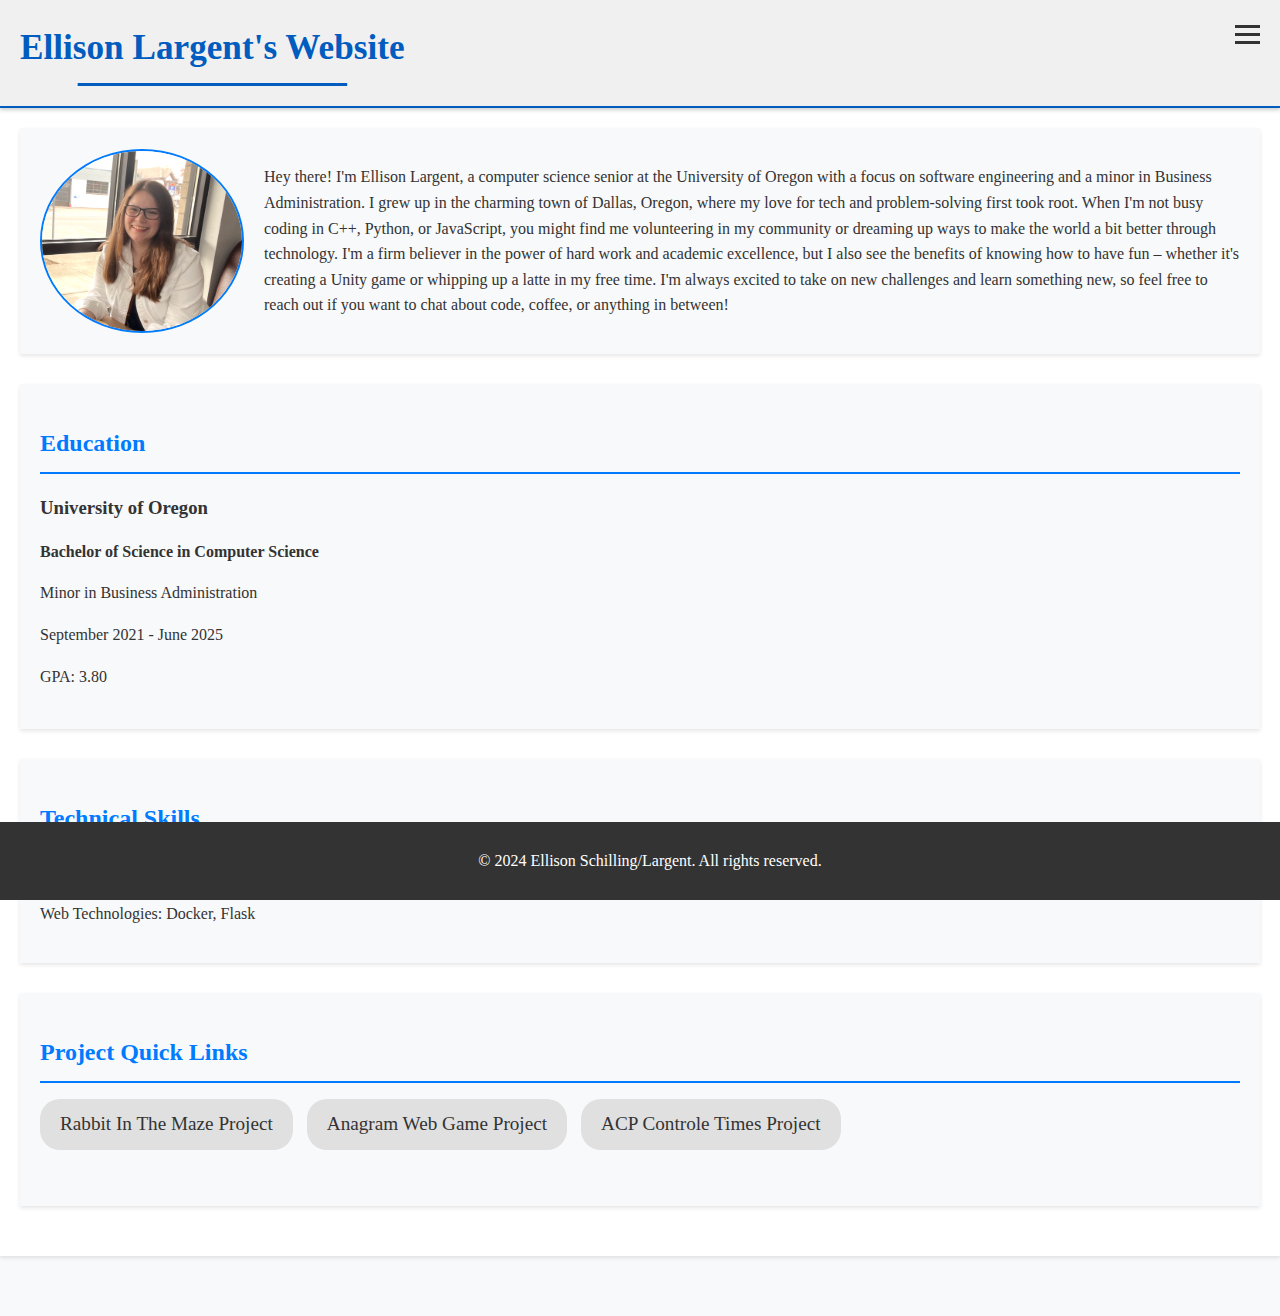
<file: index.html>
<!DOCTYPE html>
<html lang="en">
<head>
    <meta charset="UTF-8">
    <meta name="viewport" content="width=device-width, initial-scale=1.0">
    <title>Ellison Schilling/Largent - Homepage</title>
    <link rel="stylesheet" href="css/styles.css">
</head>
<body>
    <header>
        <h1>Ellison Largent's Website</h1>
        <div class="menu-toggle" id="mobile-menu">
            <span class="bar"></span>
            <span class="bar"></span>
            <span class="bar"></span>
        </div>
        <nav class="mobile-nav">
            <ul>
                <li><a href="index.html">Home</a></li>
                <li><a href="contact.html">Contact</a></li>
                <li><a href="project1.html">Rabbit In The Maze</a></li>
                <li><a href="project2.html">Anagram Web Game</a></li>
                <li><a href="project3.html">ACP Controle Time Brevets</a></li>
            </ul>
        </nav>
    </header>

    <main>
        <section id="about">
            <img src="images/Ellison.png" alt="Ellison Schilling" class="profile-image">
            <p>Hey there! I'm Ellison Largent, a computer science senior at the University of Oregon with a focus on software engineering and a minor in Business Administration. I grew up in the charming town of Dallas, Oregon, where my love for tech and problem-solving first took root. When I'm not busy coding in C++, Python, or JavaScript, you might find me volunteering in my community or dreaming up ways to make the world a bit better through technology. I'm a firm believer in the power of hard work and academic excellence, but I also see the benefits of knowing how to have fun – whether it's creating a Unity game or whipping up a latte in my free time. I'm always excited to take on new challenges and learn something new, so feel free to reach out if you want to chat about code, coffee, or anything in between!</p>
        </section>

        <section id="education">
            <h2>Education</h2>
            <div class="education-item">
                <h3>University of Oregon</h3>
                <p><strong>Bachelor of Science in Computer Science</strong></p>
                <p>Minor in Business Administration</p>
                <p>September 2021 - June 2025</p>
                <p>GPA: 3.80</p>
            </div>
        </section>

        <section id="skills">
            <h2>Technical Skills</h2>
            <ul>
                <li>Programming Languages: C, C++, C#, Python, JavaScript, HTML, CSS, SQL, MongoDB, JQuery</li>
                <li>Web Technologies: Docker, Flask</li>
            </ul>
        </section>

        <section id="projects">
            <h2>Project Quick Links</h2>
            <ul>
                <li><a href="project1.html">Rabbit In The Maze Project</a></li>
                <li><a href="project2.html">Anagram Web Game Project</a></li>
                <li><a href="project3.html">ACP Controle Times Project</a></li>
            </ul>
        </section>
    </main>

    <footer>
        <p>&copy; 2024 Ellison Schilling/Largent. All rights reserved.</p>
    </footer>

    <script src="js/script.js"></script>
</body>
</html>
</file>
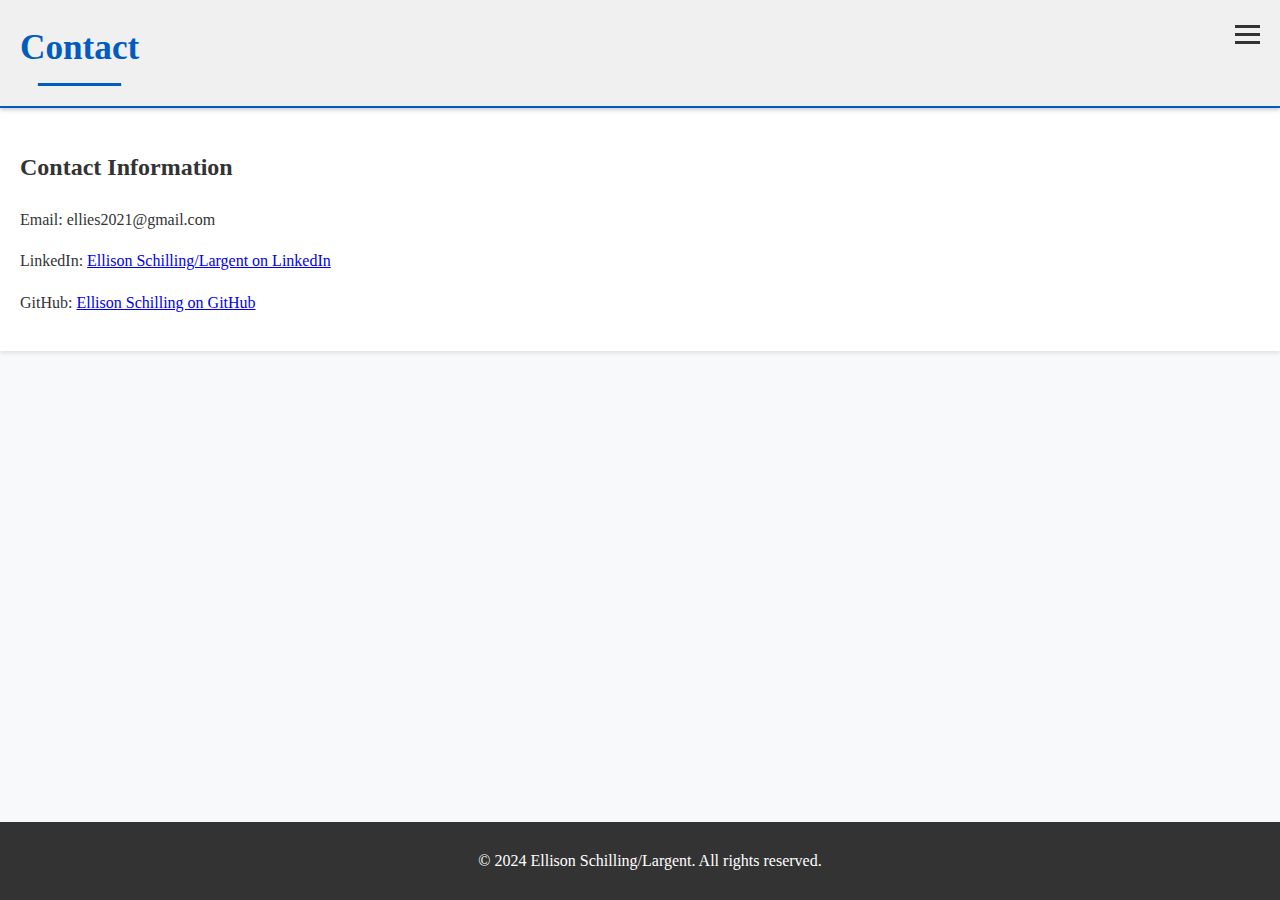
<file: contact.html>
<!DOCTYPE html>
<html lang="en">
<head>
    <meta charset="UTF-8">
    <meta name="viewport" content="width=device-width, initial-scale=1.0">
    <title>Ellison Schilling/Largent - Contact</title>
    <link rel="stylesheet" href="css/styles.css">
</head>
<body>
    <header>
        <h1>Contact</h1>
        <div class="menu-toggle" id="mobile-menu">
            <span class="bar"></span>
            <span class="bar"></span>
            <span class="bar"></span>
        </div>
        <nav class="mobile-nav">
            <ul>
                <li><a href="index.html">Home</a></li>
                <li><a href="contact.html">Contact</a></li>
                <li class="dropdown">
                    <span class="dropdown-title"><strong>Projects</strong></span>
                    <ul class="dropdown-content">
                        <li><a href="project1.html">Rabbit In The Maze</a></li>
                        <li><a href="project2.html">Anagram Web Game</a></li>
                        <li><a href="project3.html">ACP Controle Time Brevets</a></li>
                    </ul>
                </li>
            </ul>
        </nav>
    </header>

    <main>
        <section id="contact">
            <h2>Contact Information</h2>
            <p>Email: ellies2021@gmail.com</p>
            <p>LinkedIn: <a href="https://www.linkedin.com/in/ellisonlargent">Ellison Schilling/Largent on LinkedIn</a></p>
            <p>GitHub: <a href="https://github.com/Ellison-Schilling">Ellison Schilling on GitHub</a></p>
        </section>
    </main>

    <footer>
        <p>&copy; 2024 Ellison Schilling/Largent. All rights reserved.</p>
    </footer>

    <script src="js/script.js"></script>
</body>
</html>
</file>
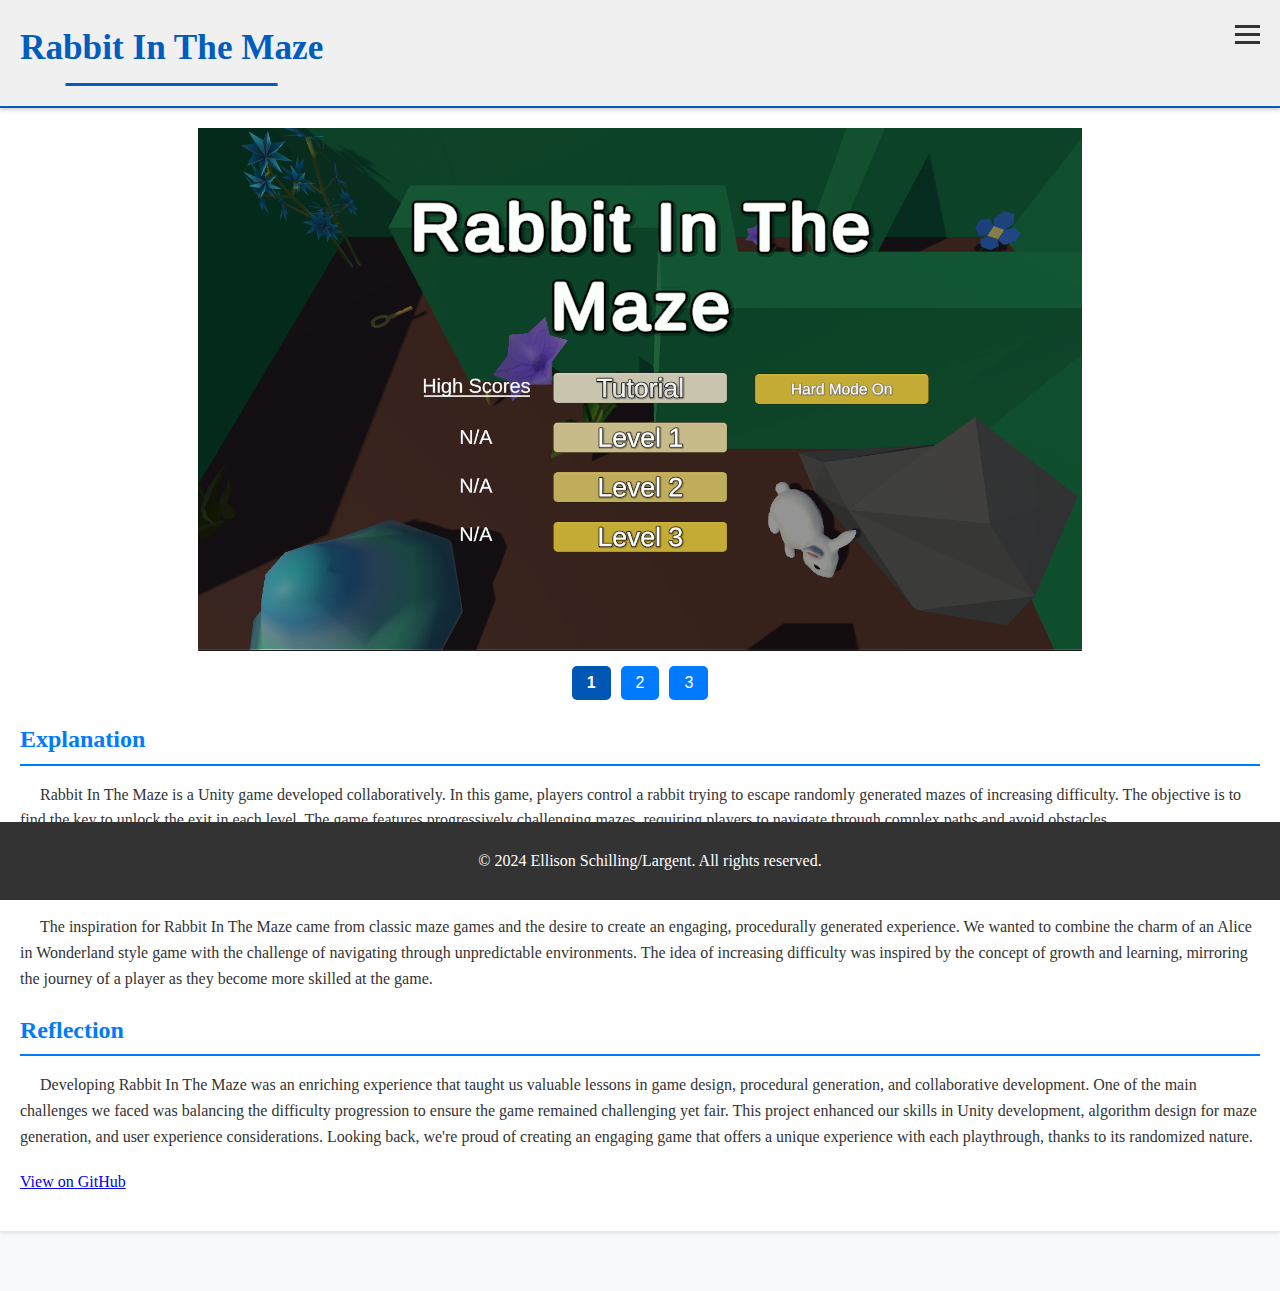
<file: project1.html>
<!DOCTYPE html>
<html lang="en">
<head>
    <meta charset="UTF-8">
    <meta name="viewport" content="width=device-width, initial-scale=1.0">
    <title>Rabbit In The Maze - Ellison Schilling/Largent</title>
    <link rel="stylesheet" href="css/styles.css">
</head>
<body>
    <header>
        <h1>Rabbit In The Maze</h1>
        <div class="menu-toggle" id="mobile-menu">
            <span class="bar"></span>
            <span class="bar"></span>
            <span class="bar"></span>
        </div>
        <nav class="mobile-nav">
            <ul>
                <li><a href="index.html">Home</a></li>
                <li><a href="contact.html">Contact</a></li>
                <li><a href="project1.html">Rabbit In The Maze</a></li>
                <li><a href="project2.html">Anagram Web Game</a></li>
                <li><a href="project3.html">ACP Controle Time Brevets</a></li>
            </ul>
        </nav>
    </header>

    <main>
        <section id="project-details">
            <div class="image-gallery">
                <div class="image-container">
                    <img src="images/RabbitInTheMaze.png" alt="Screenshot 1 of Rabbit In The Maze game">
                    <img src="images/RabbitInTheMaze2.png" alt="Screenshot 2 of Rabbit In The Maze game">
                    <img src="images/RabbitInTheMaze3.png" alt="Screenshot 3 of Rabbit In The Maze game">
                </div>
                <div class="image-nav">
                    <button class="image-nav-btn" data-index="0">1</button>
                    <button class="image-nav-btn" data-index="1">2</button>
                    <button class="image-nav-btn" data-index="2">3</button>
                </div>
            </div>

            <div class="project-section">
                <h2>Explanation</h2>
                <p>
                    Rabbit In The Maze is a Unity game developed collaboratively. In this game, players control a rabbit trying to escape randomly generated mazes of increasing difficulty. The objective is to find the key to unlock the exit in each level. The game features progressively challenging mazes, requiring players to navigate through complex paths and avoid obstacles.
                </p>
            </div>

            <div class="project-section">
                <h2>Inspiration</h2>
                <p>
                    The inspiration for Rabbit In The Maze came from classic maze games and the desire to create an engaging, procedurally generated experience. We wanted to combine the charm of an Alice in Wonderland style game with the challenge of navigating through unpredictable environments. The idea of increasing difficulty was inspired by the concept of growth and learning, mirroring the journey of a player as they become more skilled at the game.
                </p>
            </div>

            <div class="project-section">
                <h2>Reflection</h2>
                <p>
                    Developing Rabbit In The Maze was an enriching experience that taught us valuable lessons in game design, procedural generation, and collaborative development. One of the main challenges we faced was balancing the difficulty progression to ensure the game remained challenging yet fair. This project enhanced our skills in Unity development, algorithm design for maze generation, and user experience considerations. Looking back, we're proud of creating an engaging game that offers a unique experience with each playthrough, thanks to its randomized nature.
                </p>
            </div>
            
            <p><a href="https://github.com/Ellison-Schilling/RabbitInTheMaze" target="_blank">View on GitHub</a></p>
        </section>
    </main>

    <footer>
        <p>&copy; 2024 Ellison Schilling/Largent. All rights reserved.</p>
    </footer>

    <script src="js/script.js"></script>
    <script src="js/imageGallery.js"></script>
</body>
</html>
</file>
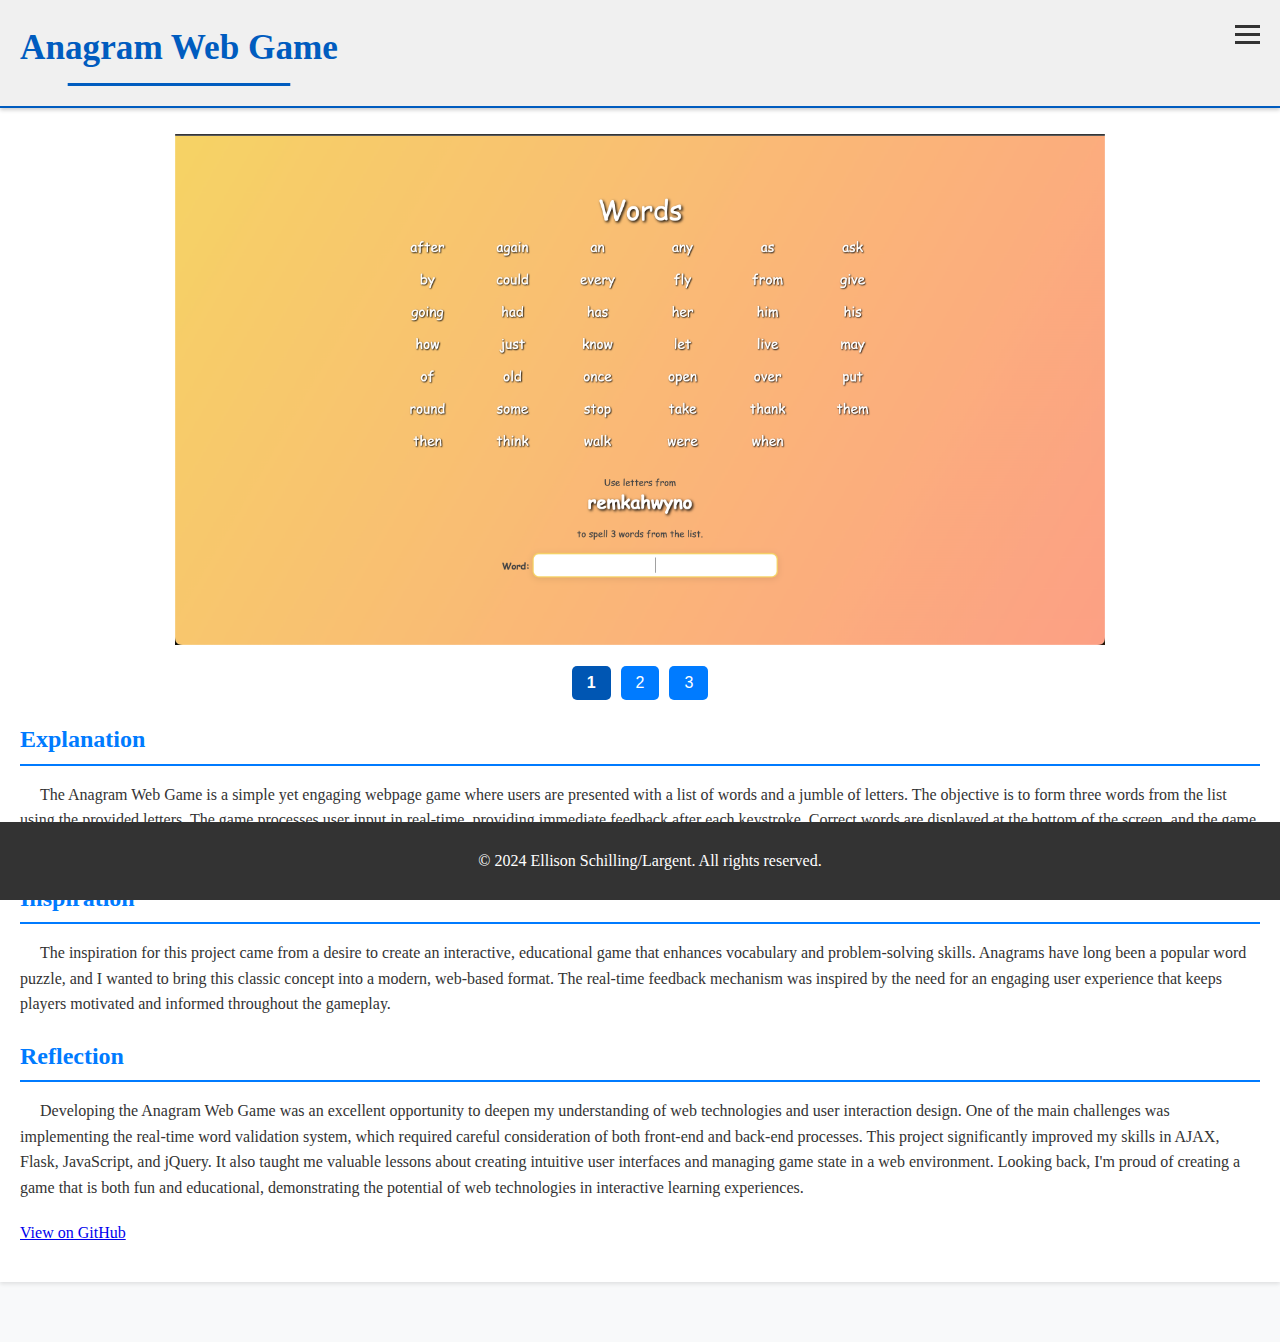
<file: project2.html>
<!DOCTYPE html>
<html lang="en">
<head>
    <meta charset="UTF-8">
    <meta name="viewport" content="width=device-width, initial-scale=1.0">
    <title>Anagram Web Game - Ellison Schilling/Largent</title>
    <link rel="stylesheet" href="css/styles.css">
</head>
<body>
    <header>
        <h1>Anagram Web Game</h1>
        <div class="menu-toggle" id="mobile-menu">
            <span class="bar"></span>
            <span class="bar"></span>
            <span class="bar"></span>
        </div>
        <nav class="mobile-nav">
            <ul>
                <li><a href="index.html">Home</a></li>
                <li><a href="contact.html">Contact</a></li>
                <li><a href="project1.html">Rabbit In The Maze</a></li>
                <li><a href="project2.html">Anagram Web Game</a></li>
                <li><a href="project3.html">ACP Controle Time Brevets</a></li>
            </ul>
        </nav>
    </header>

    <main>
        <section id="project-details">

            <div class="image-gallery">
                <div class="image-container">
                    <img src="images/AnnagramGame1.png" alt="Screenshot 1 of Annagram Web Game">
                    <img src="images/AnnagramGame2.png" alt="Screenshot 2 of Annagram Web Game">
                    <img src="images/AnnagramGame3.png" alt="Screenshot 3 of Annagram Web Game">
                </div>
                <div class="image-nav">
                    <button class="image-nav-btn" data-index="0">1</button>
                    <button class="image-nav-btn" data-index="1">2</button>
                    <button class="image-nav-btn" data-index="2">3</button>
                </div>
            </div>

            <div class="project-section">
                <h2>Explanation</h2>
                <p>
                    The Anagram Web Game is a simple yet engaging webpage game where users are presented with a list of words and a jumble of letters. The objective is to form three words from the list using the provided letters. The game processes user input in real-time, providing immediate feedback after each keystroke. Correct words are displayed at the bottom of the screen, and the game concludes when three valid words are found, redirecting the user to a success page.
                </p>
            </div>

            <div class="project-section">
                <h2>Inspiration</h2>
                <p>
                    The inspiration for this project came from a desire to create an interactive, educational game that enhances vocabulary and problem-solving skills. Anagrams have long been a popular word puzzle, and I wanted to bring this classic concept into a modern, web-based format. The real-time feedback mechanism was inspired by the need for an engaging user experience that keeps players motivated and informed throughout the gameplay.
                </p>
            </div>

            <div class="project-section">
                <h2>Reflection</h2>
                <p>
                    Developing the Anagram Web Game was an excellent opportunity to deepen my understanding of web technologies and user interaction design. One of the main challenges was implementing the real-time word validation system, which required careful consideration of both front-end and back-end processes. This project significantly improved my skills in AJAX, Flask, JavaScript, and jQuery. It also taught me valuable lessons about creating intuitive user interfaces and managing game state in a web environment. Looking back, I'm proud of creating a game that is both fun and educational, demonstrating the potential of web technologies in interactive learning experiences.
                </p>
            </div>

            <p><a href="https://github.com/Ellison-Schilling/Annagram-Web-Game" target="_blank">View on GitHub</a></p>
        </section>
    </main>

    <footer>
        <p>&copy; 2024 Ellison Schilling/Largent. All rights reserved.</p>
    </footer>

    <script src="js/script.js"></script>
    <script src="js/imageGallery.js"></script>
</body>
</html>
</file>
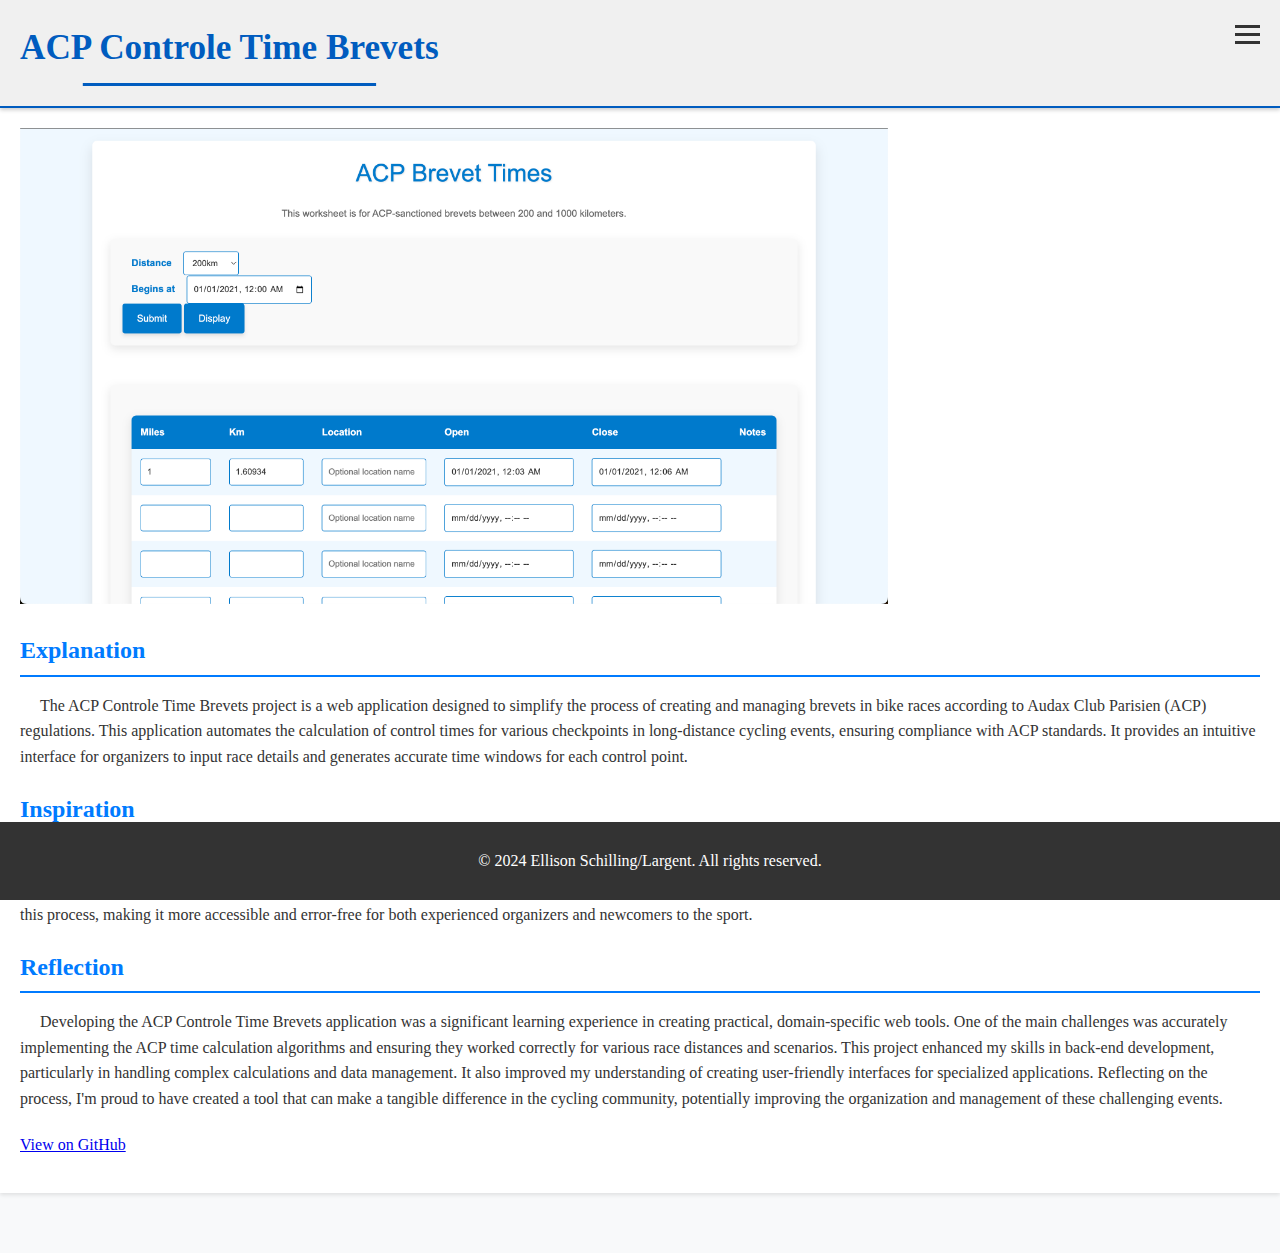
<file: project3.html>
<!DOCTYPE html>
<html lang="en">
<head>
    <meta charset="UTF-8">
    <meta name="viewport" content="width=device-width, initial-scale=1.0">
    <title>ACP Controle Time Brevets - Ellison Schilling/Largent</title>
    <link rel="stylesheet" href="css/styles.css">
</head>
<body>
    <header>
        <h1>ACP Controle Time Brevets</h1>
        <div class="menu-toggle" id="mobile-menu">
            <span class="bar"></span>
            <span class="bar"></span>
            <span class="bar"></span>
        </div>
        <nav class="mobile-nav">
            <ul>
                <li><a href="index.html">Home</a></li>
                <li><a href="contact.html">Contact</a></li>
                <li><a href="project1.html">Rabbit In The Maze</a></li>
                <li><a href="project2.html">Anagram Web Game</a></li>
                <li><a href="project3.html">ACP Controle Time Brevets</a></li>
            </ul>
        </nav>
    </header>

    <main>
        <section id="project-details">
            <img src="images/ACPBrevets.png" alt="Screenshot of ACP Brevets Site" style="width:70%;">
            
            <div class="project-section">
                <h2>Explanation</h2>
                <p>
                    The ACP Controle Time Brevets project is a web application designed to simplify the process of creating and managing brevets in bike races according to Audax Club Parisien (ACP) regulations. This application automates the calculation of control times for various checkpoints in long-distance cycling events, ensuring compliance with ACP standards. It provides an intuitive interface for organizers to input race details and generates accurate time windows for each control point.
                </p>
            </div>

            <div class="project-section">
                <h2>Inspiration</h2>
                <p>
                    The inspiration for this project came from the complex nature of organizing long-distance cycling events and the need for accurate time management. As a cycling enthusiast, I recognized the challenges faced by event organizers in adhering to ACP regulations while managing multiple control points across varying distances. This application was conceived as a solution to streamline this process, making it more accessible and error-free for both experienced organizers and newcomers to the sport.
                </p>
            </div>

            <div class="project-section">
                <h2>Reflection</h2>
                <p>
                    Developing the ACP Controle Time Brevets application was a significant learning experience in creating practical, domain-specific web tools. One of the main challenges was accurately implementing the ACP time calculation algorithms and ensuring they worked correctly for various race distances and scenarios. This project enhanced my skills in back-end development, particularly in handling complex calculations and data management. It also improved my understanding of creating user-friendly interfaces for specialized applications. Reflecting on the process, I'm proud to have created a tool that can make a tangible difference in the cycling community, potentially improving the organization and management of these challenging events.
                </p>
            </div>

            <p><a href="https://github.com/Ellison-Schilling/ACP-Controle-Times-Brevets" target="_blank">View on GitHub</a></p>
        </section>
    </main>

    <footer>
        <p>&copy; 2024 Ellison Schilling/Largent. All rights reserved.</p>
    </footer>

    <script src="js/script.js"></script>
    <script src="js/imageGallery.js"></script>
</body>
</html>
</file>
<file: css/styles.css>
/* General styles */
body {
    font-family: 'Times New Roman', Times, serif;
    line-height: 1.6;
    margin: 0;
    padding: 0;
    background-color: #f8f9fa;
    color: #333;
}

header {
    background-color: #f0f0f0;
    padding: 20px;
    text-align: left;
    box-shadow: 0 2px 4px rgba(0, 0, 0, 0.2);
    position: relative;
    border-bottom: 2px solid #005cbf;
}

header h1 {
    margin: 0;
    font-size: 2.2em;
    color: #005cbf;
    padding-bottom: 10px;
    display: inline-block;
    position: relative;
}

header h1::after {
    content: '';
    position: absolute;
    bottom: 0;
    left: 0;
    right: 0;
    height: 3px;
    background-color: #005cbf;
    transform: scaleX(0.7);
    transition: transform 0.3s ease;
}

header h1:hover::after {
    transform: scaleX(1);
}

main {
    padding: 20px;
    margin-bottom: 60px;
    background-color: #ffffff;
    box-shadow: 0 2px 4px rgba(0, 0, 0, 0.1);
}

footer {
    background-color: #333;
    color: white;
    text-align: center;
    padding: 10px;
    position: fixed;
    bottom: 0;
    width: 100%;
}

/* Section styles with hover effects */
#about, #education, #skills, #projects {
    margin-bottom: 30px;
    background-color: #f8f9fa;
    padding: 20px;
    box-shadow: 0 2px 4px rgba(0, 0, 0, 0.1);
    transition: all 0.3s ease;
}

#about:hover, #education:hover, #skills:hover, #projects:hover {
    transform: translateY(-5px);
    box-shadow: 0 4px 8px rgba(0, 0, 0, 0.2);
    background-color: #f0f0f0;
}

#skills h2, #education h2, #projects h2 {
    color: #007bff;
    border-bottom: 2px solid #007bff;
    padding-bottom: 10px;
    margin-bottom: 15px;
}

#skills ul, #projects ul {
    list-style-type: none;
    padding: 0;
}

#skills li, #projects li {
    margin-bottom: 10px;
}

#education .education-item {
    margin-bottom: 20px;
}

#education .education-item h3 {
    margin-bottom: 5px;
}

/* About section styles */
#about {
    display: flex;
    align-items: center;
    flex-wrap: wrap;
}

.profile-image {
    width: 200px;
    height: auto;
    margin-right: 20px;
    border: 2px solid #007bff;
    border-radius: 50%;
}

#about h2 {
    margin-bottom: 10px;
    color: #007bff;
    width: 100%;
}

#about p {
    flex: 1;
    min-width: 300px;
}

/* Project section styles */
#projects ul li {
    margin-bottom: 10px;
    display: inline-block;
}

#projects ul li a {
    text-decoration: none;
    color: #333;
    font-size: 1.2em;
    transition: color 0.3s ease;
    background-color: #e0e0e0;
    padding: 10px 20px;
    border-radius: 20px;
    display: inline-block;
    margin-right: 10px;
    margin-bottom: 10px;
}

#projects ul li a:hover {
    text-decoration: none;
    color: #ffffff;
    background-color: #007bff;
}

/* Project paragraphs */
.project-section p {
    text-indent: 20px;
    margin-bottom: 20px;
}

.project-section h2 {
    color: #007bff;
    border-bottom: 2px solid #007bff;
    padding-bottom: 5px;
    margin-bottom: 10px;
}

/* Hamburger Menu Styles */
.menu-toggle {
    position: absolute;
    top: 20px;
    right: 20px;
    cursor: pointer;
    z-index: 1000;
}

.bar {
    display: block;
    width: 25px;
    height: 3px;
    margin: 5px auto;
    background-color: #333;
    transition: all 0.3s ease-in-out;
}

.mobile-nav {
    position: fixed;
    top: 0;
    right: -100%;
    width: 60%;
    height: 100%;
    background-color: #fff;
    box-shadow: -2px 0 5px rgba(0, 0, 0, 0.2);
    transition: right 0.3s ease-in-out;
    z-index: 999;
}

.mobile-nav ul {
    list-style: none;
    padding: 50px 0 0 0;
    margin: 0;
}

.mobile-nav ul li {
    padding: 10px 20px;
}

.mobile-nav ul li a {
    color: #333;
    text-decoration: none;
    font-size: 1.2em;
}

/* When menu is active */
.menu-active .mobile-nav {
    right: 0;
}

.menu-active .bar:nth-child(1) {
    transform: translateY(8px) rotate(45deg);
}

.menu-active .bar:nth-child(2) {
    opacity: 0;
}

.menu-active .bar:nth-child(3) {
    transform: translateY(-8px) rotate(-45deg);
}

/* Responsive adjustments */
@media (max-width: 768px) {
    #about {
        flex-direction: column;
        text-align: center;
    }

    .profile-image {
        margin-right: 0;
        margin-bottom: 20px;
    }
}
/* Image Gallery Styles */
.image-gallery {
    max-width: 100%;
    margin: 0 auto;
    display: flex;
    flex-direction: column;
    align-items: center;
}

.image-container {
    position: relative;
    width: 100%;
    max-width: 50%;
    padding-top: 28.125%; /* 16:9 aspect ratio for half width */
    overflow: hidden;
    background-color: transparent; /* Remove background color */
    border: none; /* Remove border */
}

.image-container img {
    position: absolute;
    top: 0;
    left: 0;
    width: 100%;
    height: 100%;
    object-fit: contain;
    display: none;
    transition: opacity 0.3s ease;
}

.image-container img.active {
    display: block;
    opacity: 1;
}

.image-nav {
    display: flex;
    justify-content: center;
    margin-top: 15px;
}

.image-nav-btn {
    margin: 0 5px;
    padding: 8px 15px;
    background-color: #007bff;
    color: white;
    border: none;
    border-radius: 5px;
    cursor: pointer;
    font-size: 16px;
    transition: background-color 0.3s ease, transform 0.1s ease;
}

.image-nav-btn:hover {
    background-color: #0056b3;
}

.image-nav-btn:active {
    transform: scale(0.95);
}

.image-nav-btn.active {
    background-color: #0056b3;
    font-weight: bold;
}
/* Media Queries for Responsiveness */
@media (min-width: 1400px) {
    .image-container {
        max-width: 70%;
        padding-top: 39.375%; /* 16:9 aspect ratio for 70% width */
    }
}

@media (max-width: 1399px) {
    .image-container {
        max-width: 75%;
        padding-top: 42.1875%; /* 16:9 aspect ratio for 75% width */
    }
}

@media (max-width: 1200px) {
    .image-container {
        max-width: 80%;
        padding-top: 45%; /* 16:9 aspect ratio for 80% width */
    }
}

@media (max-width: 992px) {
    .image-container {
        max-width: 85%;
        padding-top: 47.8125%; /* 16:9 aspect ratio for 85% width */
    }
}

@media (max-width: 768px) {
    .image-container {
        max-width: 90%;
        padding-top: 50.625%; /* 16:9 aspect ratio for 90% width */
    }
}

@media (max-width: 576px) {
    .image-container {
        max-width: 100%;
        padding-top: 56.25%; /* 16:9 aspect ratio for full width */
    }
}
</file>
